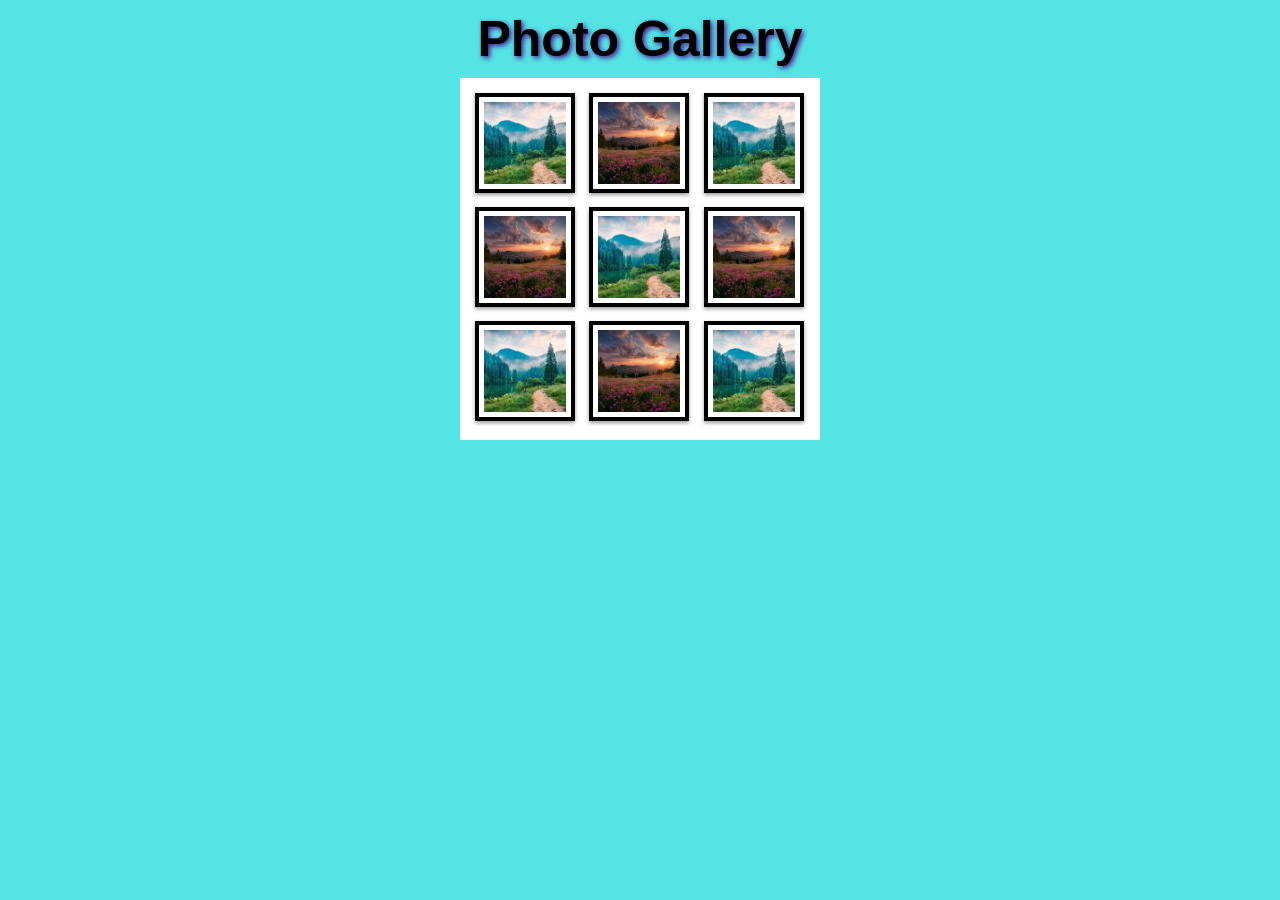
<file: JavaFSDHtml/Task1_Day7/index.html>
<!DOCTYPE html>
<html lang="en">
<head>
    <meta charset="UTF-8">
    <meta name="viewport" content="width=device-width, initial-scale=1.0">
    <title>Photo Gallery</title>
    <link rel="stylesheet" href="gallary.css">
</head>
<body>
    <h1>Photo Gallery</h1>

<div class="gallery-container">
    <div class="gallery">
        <img src="photo1.jpg" alt="Photo 1">
        <img src="photo2.jpg" alt="Photo 2">
        <img src="photo1.jpg" alt="Photo 3">

        <img src="photo2.jpg" alt="Photo 4">
        <img src="photo1.jpg" alt="Photo 5">
        <img src="photo2.jpg" alt="Photo 6">

        <img src="photo1.jpg" alt="Photo 7">
        <img src="photo2.jpg" alt="Photo 8">
        <img src="photo1.jpg" alt="Photo 9">
    </div>
</div>

</body>
</html>
</file>
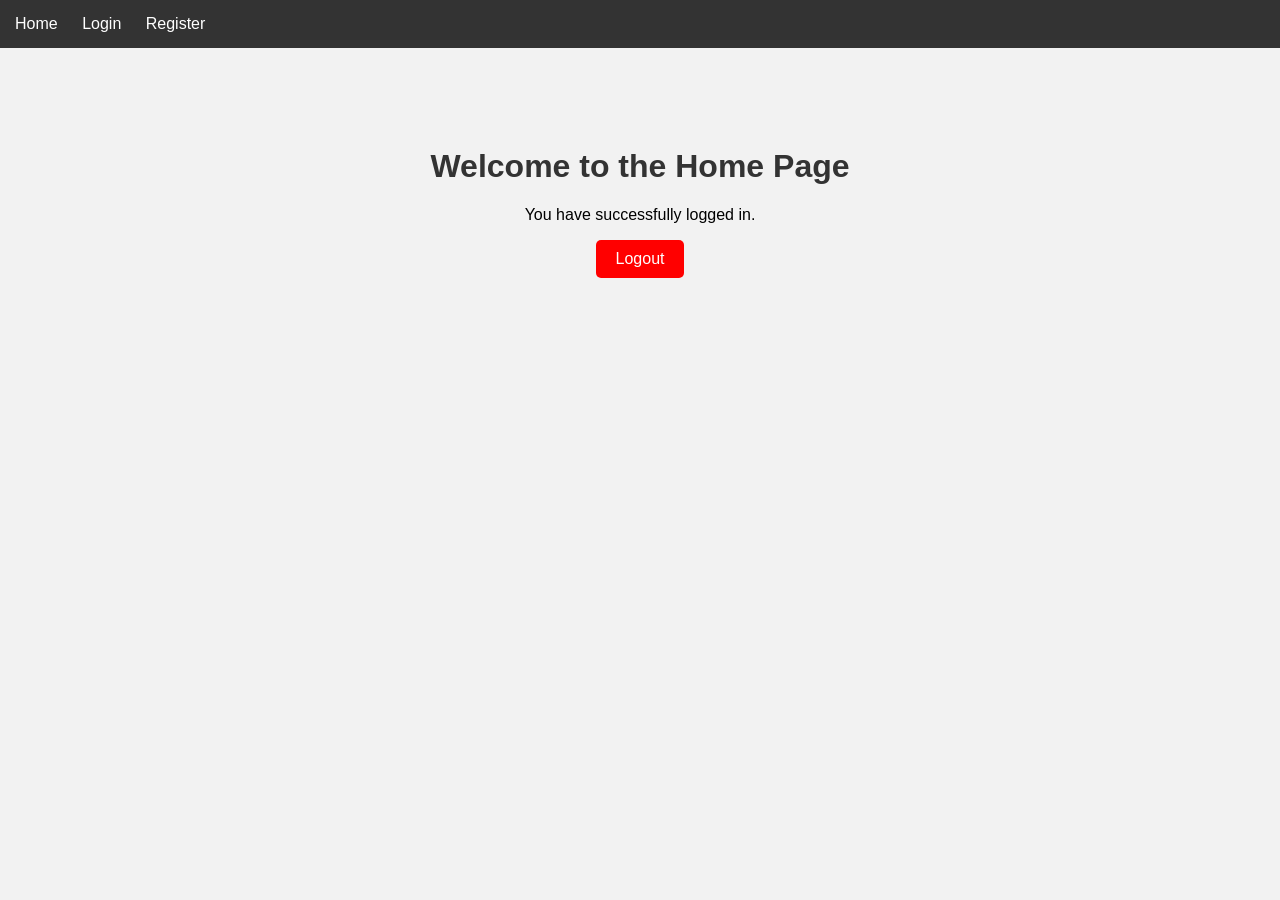
<file: JavaFSDHtml/Task2_Day8/home.html>
<!DOCTYPE html>
<html>
<head>
    <title>Home Page</title>
    <link rel="stylesheet" href="style.css">
</head>
<body>

<div class="navbar">
    <a href="home.html">Home</a>
    <a href="login.html">Login</a>
    <a href="register.html">Register</a>
</div>

<div class="content">
    <h1>Welcome to the Home Page</h1>
    <p>You have successfully logged in.</p>

    <a href="login.html" class="logout-btn">Logout</a>
</div>

</body>
</html>
</file>
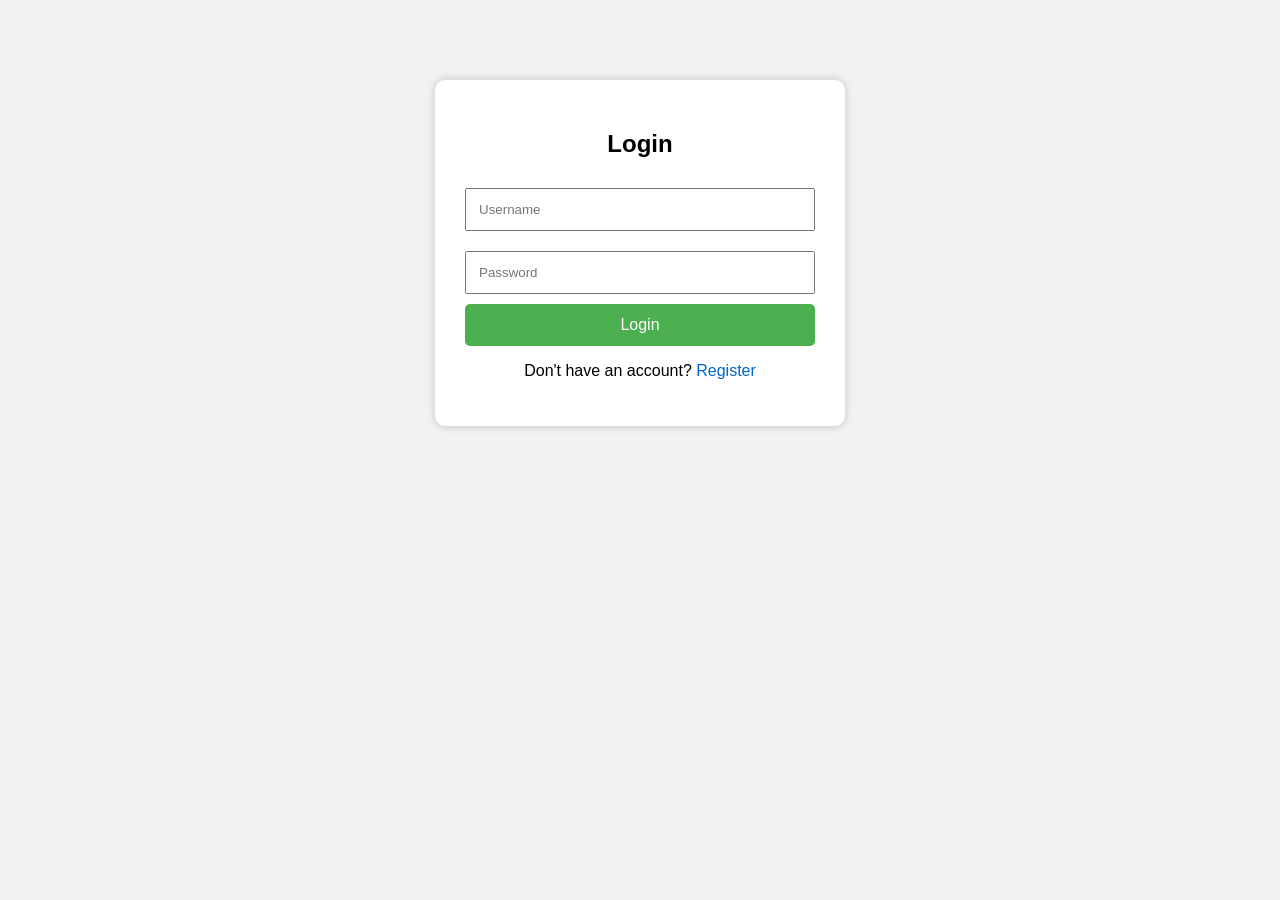
<file: JavaFSDHtml/Task2_Day8/login.html>
<!DOCTYPE html>
<html>
<head>
    <title>Login Page</title>
    <link rel="stylesheet" href="style.css">
</head>
<body>

<div class="container">
    <h2>Login</h2>

    <form action="home.html" method="post">
        <input type="text" placeholder="Username" required>
        <input type="password" placeholder="Password" required>

        <button type="submit" class="login-btn">Login</button>
    </form>

    <p>
        Don't have an account?
        <a href="register.html">Register</a>
    </p>
</div>

</body>
</html>
</file>
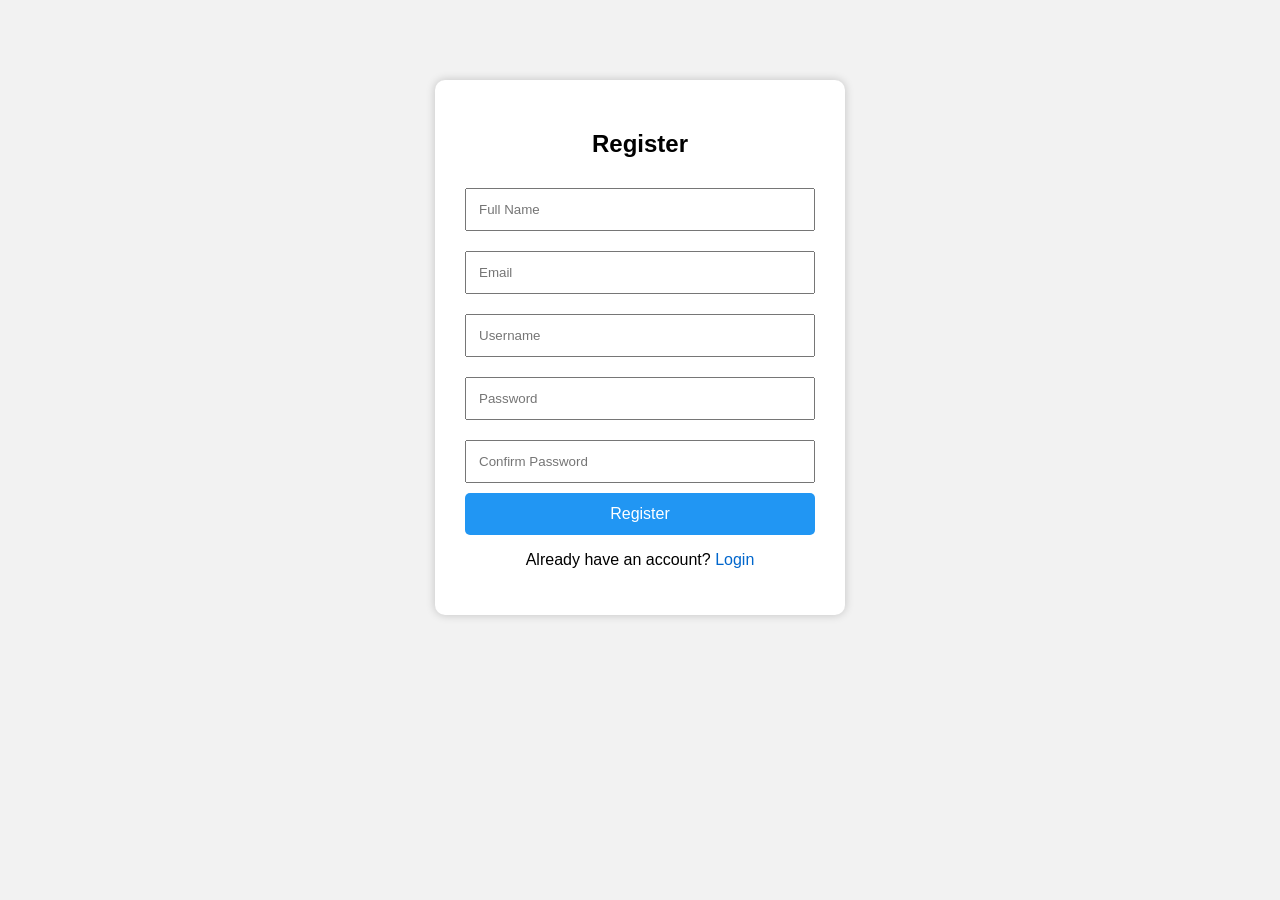
<file: JavaFSDHtml/Task2_Day8/register.html>
<!DOCTYPE html>
<html>
<head>
    <title>Registration Page</title>
    <link rel="stylesheet" href="style.css">
</head>
<body>

<div class="container">
    <h2>Register</h2>

    <form>
        <input type="text" placeholder="Full Name" required>
        <input type="email" placeholder="Email" required>
        <input type="text" placeholder="Username" required>
        <input type="password" placeholder="Password" required>
        <input type="password" placeholder="Confirm Password" required>

        <button type="submit" class="register-btn">Register</button>
    </form>

    <p>
        Already have an account?
        <a href="login.html">Login</a>
    </p>
</div>

</body>
</html>
</file>
<file: JavaFSDHtml/Task1_Day7/gallary.css>
*{
    margin:0;
    padding:0;
    box-sizing:border-box; 
}

body{
    background:#54e4e4; 
    font-family:Arial, sans-serif;
}

.gallery-container{
    display:flex; 
    flex-wrap: wrap;
    justify-content:center;
    align-items:center;
    background:#fff;
    padding:10px;
    width:360px;
    margin:auto;
    
    
}


.gallery img{
    width:100px;
    height:100px;
    object-fit:cover;  
    padding:5px;
    margin:5px;
    border:4px solid #000;
    box-shadow:0 2px 4px rgba(0,0,0,0.4);

}
h1{
  color: black;
  margin:0;
  text-align: center;
  padding: 10px;
  font-size: 50px;
  text-shadow: 2px 2px 5px rgb(77, 17, 146) ;
}
</file>
<file: JavaFSDHtml/Task2_Day8/style.css>
/* General Styles */
body {
    font-family: Arial, sans-serif;
    background-color: #f2f2f2;
    margin: 0;
    padding: 0;
}

/* Form Container */
.container {
    width: 350px;
    margin: 80px auto;
    background-color: #ffffff;
    padding: 30px;
    border-radius: 10px;
    box-shadow: 0 0 10px rgba(0, 0, 0, 0.2);
}

h2 {
    text-align: center;
    margin-bottom: 20px;
}

input {
    width: 100%;
    padding: 12px;
    margin: 10px 0;
    box-sizing: border-box;
}

button {
    width: 100%;
    padding: 12px;
    border: none;
    color: white;
    font-size: 16px;
    cursor: pointer;
    border-radius: 5px;
}

.login-btn {
    background-color: #4CAF50;
}

.register-btn {
    background-color: #2196F3;
}

button:hover {
    opacity: 0.9;
}

p {
    text-align: center;
}

a {
    text-decoration: none;
    color: #0066cc;
}

/* Navigation Bar */
.navbar {
    background-color: #333;
    padding: 15px;
}

.navbar a {
    color: white;
    margin-right: 20px;
}

.navbar a:hover {
    text-decoration: underline;
}

/* Home Page */
.content {
    text-align: center;
    margin-top: 100px;
}

.content h1 {
    color: #333;
}

.logout-btn {
    display: inline-block;
    background-color: red;
    color: white;
    padding: 10px 20px;
    border-radius: 5px;
}

.logout-btn:hover {
    background-color: darkred;
}
</file>
